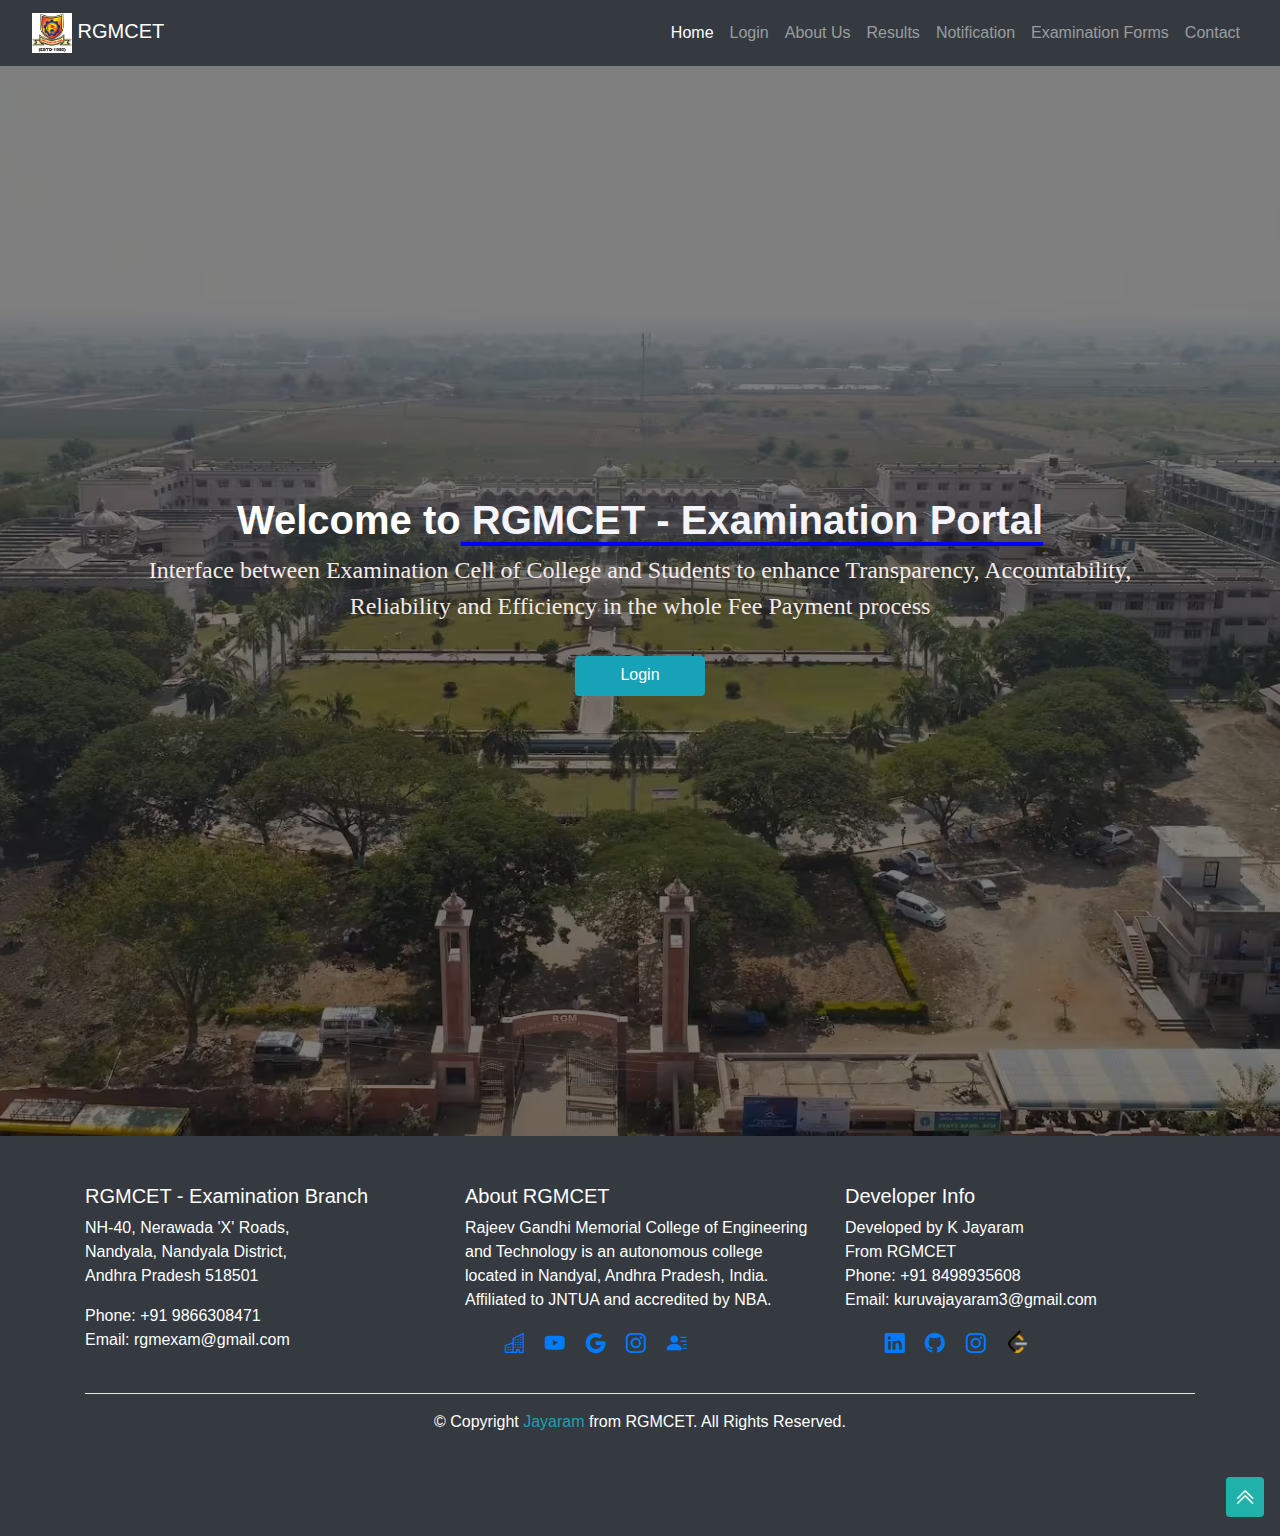
<file: index.html>
<!DOCTYPE html>
<html lang="en">
<head>
  <meta charset="UTF-8">
  <meta name="viewport" content="width=device-width, initial-scale=1">
  <title>RGMCET Examination Portal</title>
  <link rel="shortcut icon" href="./images/rgm-icon.jpeg" type="image/x-icon">
  <link rel="stylesheet" href="https://cdn.jsdelivr.net/npm/bootstrap-icons@1.13.1/font/bootstrap-icons.min.css">
  <link rel="stylesheet" href="https://cdn.jsdelivr.net/npm/bootstrap@4.6.2/dist/css/bootstrap.min.css">
  <link rel="stylesheet" href="./styles.css">
</head>
<body>

  <!-- Navbar -->
  <nav class="navbar navbar-expand-lg navbar-dark bg-dark fixed-top">
    <a class="navbar-brand ml-3" href="#"><img src="./images/rgm-icon.jpeg" style="width: 40px;" alt="logo"> RGMCET</a>
    <button class="navbar-toggler" type="button" data-toggle="collapse" data-target="#navbarNav">
      <span class="navbar-toggler-icon"></span>
    </button>
    <div class="collapse navbar-collapse ml-auto mr-3" id="navbarNav">
      <ul class="navbar-nav ml-auto">
        <li class="nav-item active"><a class="nav-link" href="./index.html">Home</a></li>
        <li class="nav-item"><a class="nav-link" href="./login-page.html">Login</a></li>
        <li class="nav-item"><a class="nav-link" href="./about.html">About Us</a></li>
        <li class="nav-item"><a class="nav-link" href="https://rgmexams.co.in/Results.php">Results</a></li>
        <li class="nav-item"><a class="nav-link" href="https://rgmexams.co.in/Examinations.php">Notification</a></li>
        <li class="nav-item"><a class="nav-link" href="https://rgmexams.co.in/Generate_Form.php">Examination Forms</a></li>
        <li class="nav-item"><a class="nav-link" href="./contact.html">Contact</a></li>
      </ul>
    </div>
  </nav>

  <!-- Hero Section with Background -->
  <div class="bg-container" id="top">
    <div class="overlay"></div>
    <div class="middle-container text-white text-center">
    <h1>Welcome to<span> RGMCET - Examination Portal</span></h1>
      <p>Interface between Examination Cell of College and Students to enhance Transparency, Accountability, Reliability and Efficiency in the whole Fee Payment process</p>
      <a href="./login-page.html" class="btn button btn-info mt-3">Login</a>
    </div>
  </div>

  <!-- Footer -->
  <footer class="bg-dark text-white pt-5 ">
    <div class="container">
      <div class="row">

        <!-- RGMCET Examination Details -->
        <div class="col-md-4">
          <h5>RGMCET - Examination Branch</h5>
          <p>NH-40, Nerawada 'X' Roads,<br>Nandyala, Nandyala District,<br>Andhra Pradesh 518501</p>
          <p>Phone: +91 9866308471<br>Email: rgmexam@gmail.com</p>
        </div>

        <!-- About RGM -->
        <div class="col-md-4">
          <h5>About RGMCET</h5>
          <p>Rajeev Gandhi Memorial College of Engineering and Technology is an autonomous college located in Nandyal, Andhra Pradesh, India. Affiliated to JNTUA and accredited by NBA.</p>
          <ul>
            <a href="https://en.wikipedia.org/wiki/Rajeev_Gandhi_Memorial_College_of_Engineering_and_Technology" ><i class="bi bi-buildings mr-3 icons"></i></a>
            <a href="https://www.youtube.com/results?search_query=rgm+engineering+college+nandyal"><i class="bi bi-youtube mr-3 icons"></i></a>
            <a  href="https://www.rgmcet.edu.in/"><i class="bi bi-google mr-3 icons"></i></a>
            <a href="https://www.instagram.com/rgmcet09/"><i class="bi bi-instagram mr-3 icons"></i></a>
            <a href="#"><i class="bi bi-person-lines-fill icons"></i></a>
          </ul>
        </div>

        <!-- Developer Details -->
        <div class="col-md-4">
          <h5>Developer Info</h5>
          <p>Developed by K Jayaram <br>From RGMCET <br>Phone: +91 8498935608 <br>Email: kuruvajayaram3@gmail.com</p>
          <ul >
            <a href="https://www.linkedin.com/in/jaya-ram-774646314/" ><i class="bi bi-linkedin mr-3 icons"></i></a>
            <a href="https://github.com/Jayaram5685"><i class="bi bi-github icons mr-3 icons"></i></a>
            <a  href="https://www.instagram.com/__jai__56_/"><i class="bi bi-instagram mr-3 icons"></i></a>
            <a href="https://leetcode.com/u/jayaram_5685/"><img src="./images/leetcode.png" width="23px" class="mb-2" alt="leetcode"></a>
          </ul>
        </div>

      </div>
      <hr class="bg-white">
      <p class="text-center mb-0">© Copyright <span class="text-info">Jayaram</span> from RGMCET. All Rights Reserved.</p>
    </div>
    <br><br>
    <div class="d-flex justify-content-end mr-3">
        <a href="#top"> <i class="bi bi-chevron-double-up arrow"></i>
    </a>
    </div>
    <br>
  </footer>
  <!-- Scripts -->
  <script src="https://cdn.jsdelivr.net/npm/jquery@3.5.1/dist/jquery.slim.min.js"></script>
  <script src="https://cdn.jsdelivr.net/npm/popper.js@1.16.1/dist/umd/popper.min.js"></script>
  <script src="https://cdn.jsdelivr.net/npm/bootstrap@4.6.2/dist/js/bootstrap.min.js"></script>
</body>
</html>
</file>
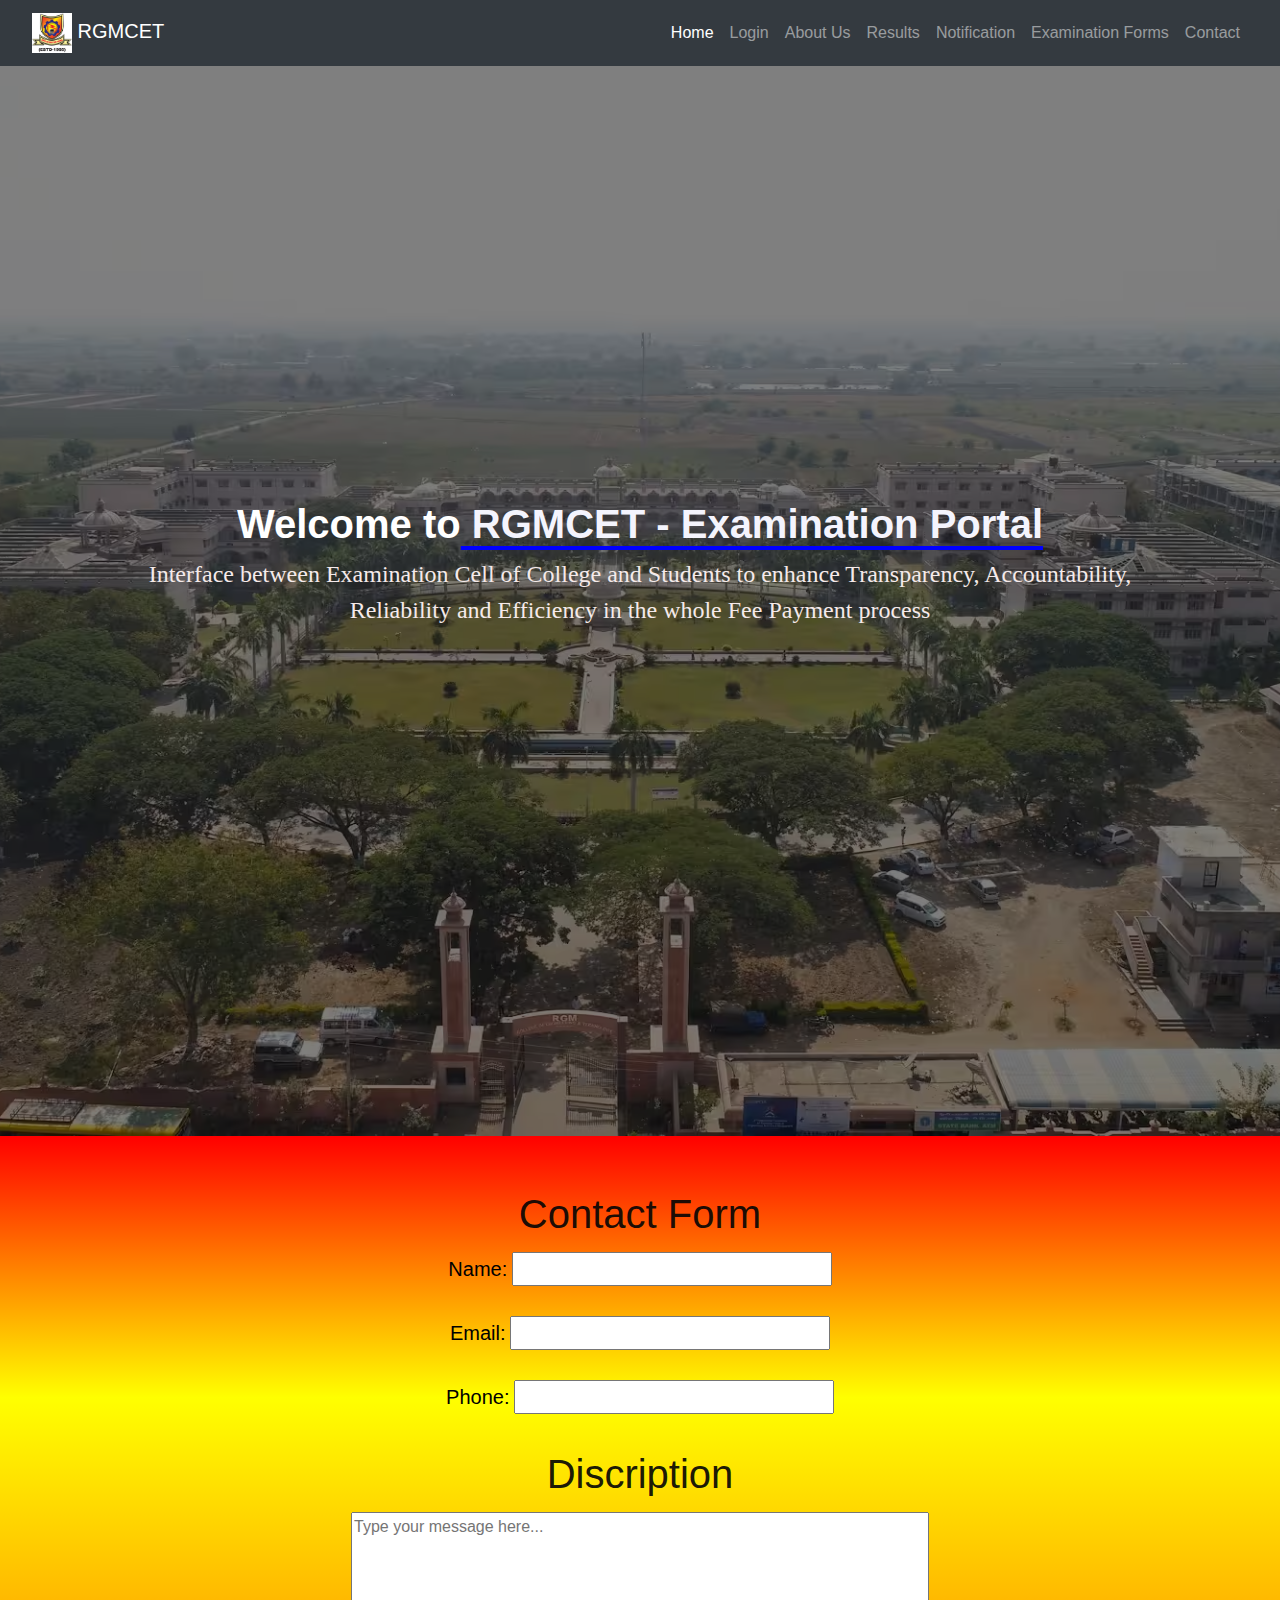
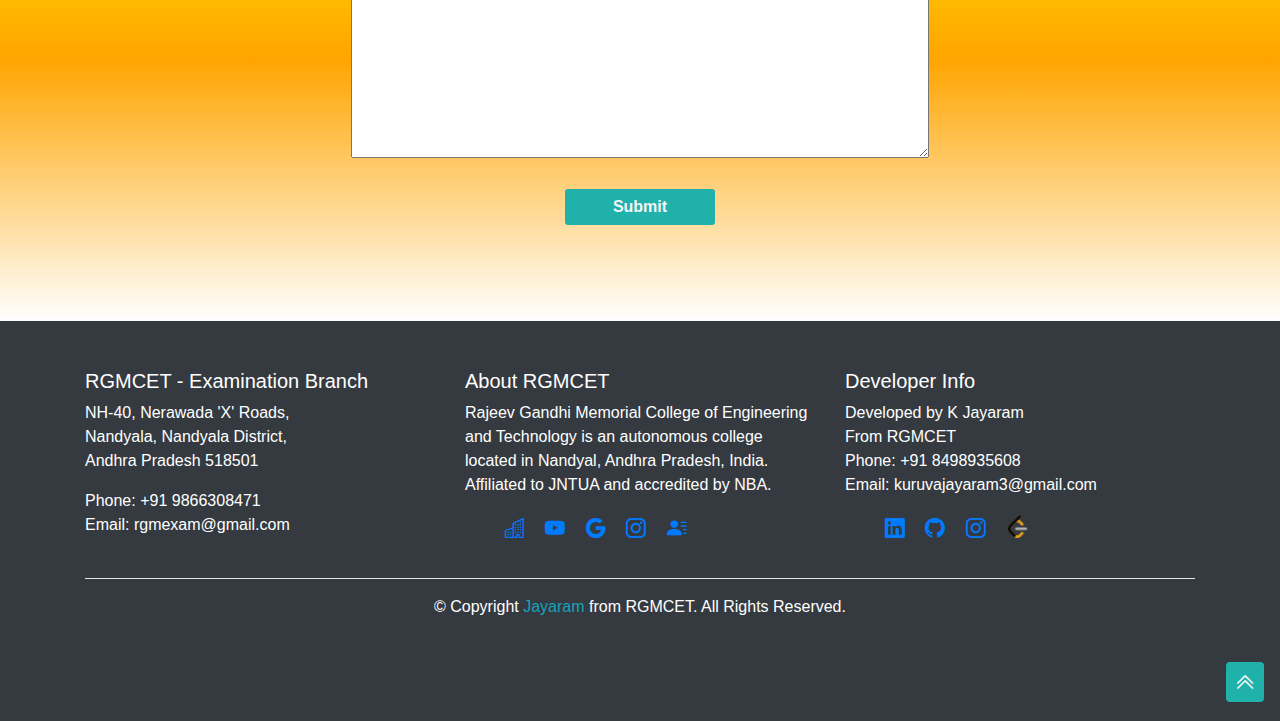
<file: contact.html>
<!DOCTYPE html>
<html lang="en">
<head>
  <meta charset="UTF-8">
  <meta name="viewport" content="width=device-width, initial-scale=1">
  <title>RGMCET Examination Portal</title>
  <link rel="shortcut icon" href="./images/rgm-icon.jpeg" type="image/x-icon">
  <link rel="stylesheet" href="https://cdn.jsdelivr.net/npm/bootstrap-icons@1.13.1/font/bootstrap-icons.min.css">
  <link rel="stylesheet" href="https://cdn.jsdelivr.net/npm/bootstrap@4.6.2/dist/css/bootstrap.min.css">
  <link rel="stylesheet" href="./styles.css">
</head>
<body>

  <!-- Navbar -->
  <nav class="navbar navbar-expand-lg navbar-dark bg-dark fixed-top">
    <a class="navbar-brand ml-3" href="#"><img src="./images/rgm-icon.jpeg" style="width: 40px;" alt="logo"> RGMCET</a>
    <button class="navbar-toggler" type="button" data-toggle="collapse" data-target="#navbarNav">
      <span class="navbar-toggler-icon"></span>
    </button>
    <div class="collapse navbar-collapse ml-auto mr-3" id="navbarNav">
      <ul class="navbar-nav ml-auto">
        <li class="nav-item active"><a class="nav-link" href="./index.html">Home</a></li>
        <li class="nav-item"><a class="nav-link" href="./login-page.html">Login</a></li>
        <li class="nav-item"><a class="nav-link" href="./about.html">About Us</a></li>
        <li class="nav-item"><a class="nav-link" href="https://rgmexams.co.in/Results.php">Results</a></li>
        <li class="nav-item"><a class="nav-link" href="https://rgmexams.co.in/Examinations.php">Notification</a></li>
        <li class="nav-item"><a class="nav-link" href="https://rgmexams.co.in/Generate_Form.php">Examination Forms</a></li>
        <li class="nav-item"><a class="nav-link" href="./contact.html">Contact</a></li>
      </ul>
    </div>
  </nav>

  <!-- Hero Section with Background -->
  <div class="bg-container" id="top">
    <div class="overlay"></div>
    <div class="middle-container text-white text-center">
    <h1>Welcome to<span> RGMCET - Examination Portal</span></h1>
      <p>Interface between Examination Cell of College and Students to enhance Transparency, Accountability, Reliability and Efficiency in the whole Fee Payment process</p>
      <br>
      <br>
    
      <!-- <a href="./login-page.html" class="btn button btn-info mt-3">Login</a> -->
    </div>
  </div>


    <div class="contact d-flex flex-column text-center pt-5 pb-5 ">
          
        <h1>Contact Form</h1>
            <form id="contactForm">
                <label for="name">Name:</label>
                <input type="text" id="name" required><br><br>

                <label for="email">Email:</label>
                <input type="email" id="email" required><br><br>

                <label for="phone">Phone:</label>
                <input type="tel" id="phone" pattern="[6-9][0-9]{9}" required><br><br>

                <h1>Discription</h1>

                <textarea name="" id="message" cols="60" placeholder="Type your message here..." rows="10"></textarea> <br><br>

                <button type="submit">Submit</button>
            </form>
            <br>
            <br>

    </div>


  <!-- Footer -->
  <footer class="bg-dark text-white pt-5 ">
    <div class="container">
      <div class="row">

        <!-- RGMCET Examination Details -->
        <div class="col-md-4">
          <h5>RGMCET - Examination Branch</h5>
          <p>NH-40, Nerawada 'X' Roads,<br>Nandyala, Nandyala District,<br>Andhra Pradesh 518501</p>
          <p>Phone: +91 9866308471<br>Email: rgmexam@gmail.com</p>
        </div>

        <!-- About RGM -->
        <div class="col-md-4">
          <h5>About RGMCET</h5>
          <p>Rajeev Gandhi Memorial College of Engineering and Technology is an autonomous college located in Nandyal, Andhra Pradesh, India. Affiliated to JNTUA and accredited by NBA.</p>
          <ul>
            <a href="https://en.wikipedia.org/wiki/Rajeev_Gandhi_Memorial_College_of_Engineering_and_Technology" ><i class="bi bi-buildings mr-3 icons"></i></a>
            <a href="https://www.youtube.com/results?search_query=rgm+engineering+college+nandyal"><i class="bi bi-youtube mr-3 icons"></i></a>
            <a  href="https://www.rgmcet.edu.in/"><i class="bi bi-google mr-3 icons"></i></a>
            <a href="https://www.instagram.com/rgmcet09/"><i class="bi bi-instagram mr-3 icons"></i></a>
            <a href="#"><i class="bi bi-person-lines-fill icons"></i></a>
          </ul>
        </div>

        <!-- Developer Details -->
        <div class="col-md-4">
          <h5>Developer Info</h5>
          <p>Developed by K Jayaram <br>From RGMCET <br>Phone: +91 8498935608 <br>Email: kuruvajayaram3@gmail.com</p>
          <ul >
            <a href="https://www.linkedin.com/in/jaya-ram-774646314/" ><i class="bi bi-linkedin mr-3 icons"></i></a>
            <a href="https://github.com/Jayaram5685"><i class="bi bi-github icons mr-3 icons"></i></a>
            <a  href="https://www.instagram.com/__jai__56_/"><i class="bi bi-instagram mr-3 icons"></i></a>
            <a href="https://leetcode.com/u/jayaram_5685/"><img src="./images/leetcode.png" width="23px" class="mb-2" alt="leetcode"></a>
          </ul>
        </div>

      </div>
      <hr class="bg-white">
      <p class="text-center mb-0">© Copyright <span class="text-info">Jayaram</span> from RGMCET. All Rights Reserved.</p>
    </div>
    <br><br>
    <div class="d-flex justify-content-end mr-3">
        <a href="#top"> <i class="bi bi-chevron-double-up arrow"></i>
    </a>
    </div>
    <br>
  </footer>
  <!-- Scripts -->
  <script src="https://cdn.jsdelivr.net/npm/jquery@3.5.1/dist/jquery.slim.min.js"></script>
  <script src="https://cdn.jsdelivr.net/npm/popper.js@1.16.1/dist/umd/popper.min.js"></script>
  <script src="https://cdn.jsdelivr.net/npm/bootstrap@4.6.2/dist/js/bootstrap.min.js"></script>
</body>
</html>
</file>
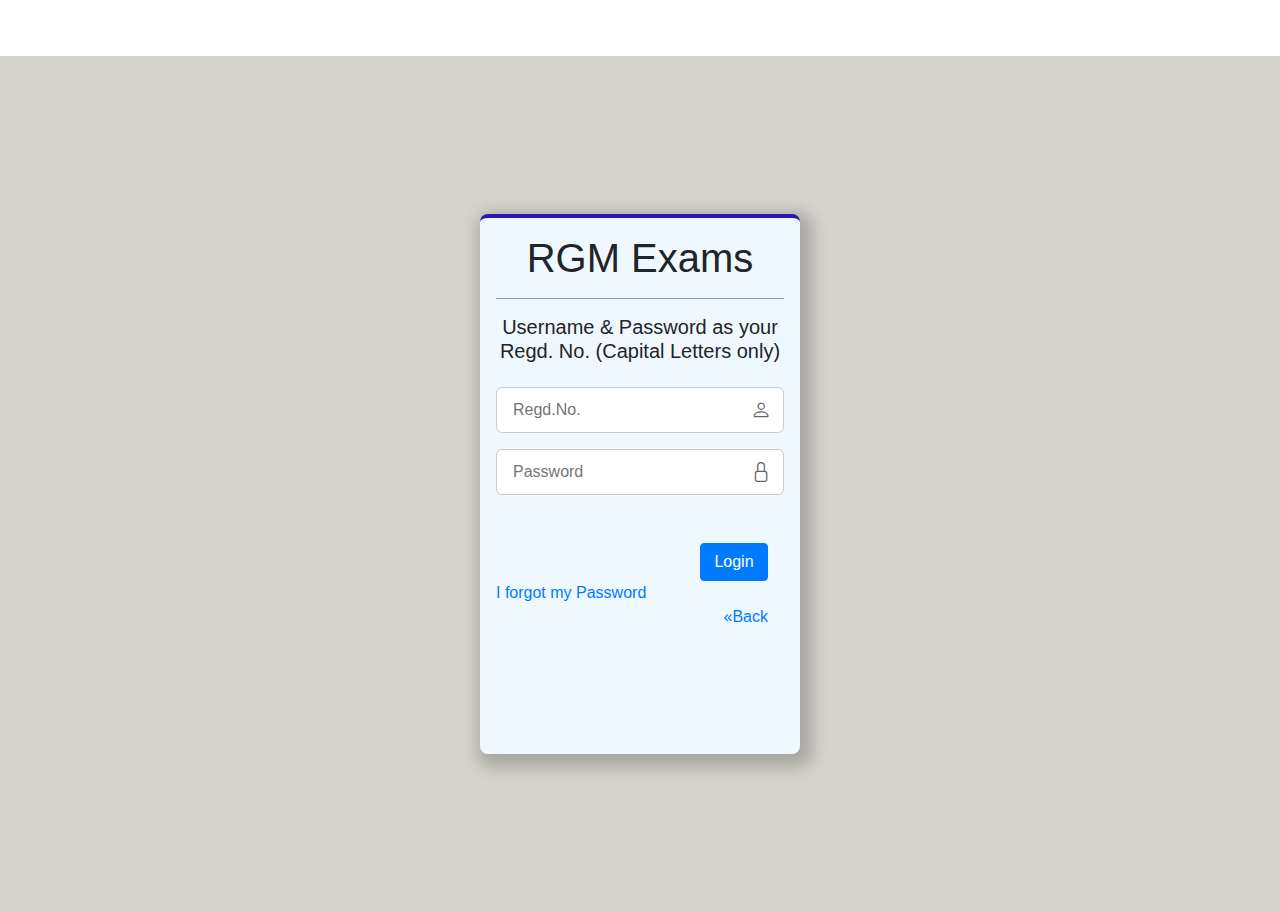
<file: login-page.html>
<!DOCTYPE html>
<html lang="en">
<head>
  <meta charset="UTF-8">
  <meta name="viewport" content="width=device-width, initial-scale=1">
  <title>RGMCET Examination Portal- Login</title>
  <link rel="shortcut icon" href="./images/rgm-icon.jpeg" type="image/x-icon">
  <link rel="stylesheet" href="https://cdn.jsdelivr.net/npm/bootstrap-icons@1.13.1/font/bootstrap-icons.min.css">
  <link rel="stylesheet" href="https://cdn.jsdelivr.net/npm/bootstrap@4.6.2/dist/css/bootstrap.min.css">
  <link rel="stylesheet" href="./styles.css">
</head>
<body>
   <div class="login-container">
        <div class="login-section text-center p-3">
            <form>
                <h1>RGM <span>Exams</span></h1>
                <hr>
                <h5>Username & Password as your Regd. No. (Capital Letters only)</h5>

                <!-- Regd.No. with icon -->
                <div class="input-wrapper mt-4">
                    <input type="text" id="regno" class="inputs" placeholder="Regd.No." name="Regno">
                    <span class="login-icon"><i class="bi bi-person"></i></span>
                </div>

                <!-- Password with icon -->
                <div class="input-wrapper mt-3">
                    <input type="password" id="password" class="inputs" placeholder="Password">
                    <span class="login-icon"><i class="bi bi-lock"></i></span>
                </div>
                <p id="error"></p>

                <!-- Login BUtton -->
                 <div class="d-flex flex-row justify-content-end mr-3 pt-2">
                    <button class="btn btn-primary mt-4 w-25" id="button">Login</button>
                 </div>
                <div class="d-flex justify-content-start">
                    <a href="#">I forgot my Password</a>
                </div>

                <div class="d-flex justify-content-end mr-3">
                    <a href="./index.html">&laquo;Back</a>
                </div>
            </form>  
        
        </div>
</div>


  <!-- scripts -->
   <script src="script.js"></script>
  <script src="https://cdn.jsdelivr.net/npm/jquery@3.5.1/dist/jquery.slim.min.js"></script>
  <script src="https://cdn.jsdelivr.net/npm/popper.js@1.16.1/dist/umd/popper.min.js"></script>
  <script src="https://cdn.jsdelivr.net/npm/bootstrap@4.6.2/dist/js/bootstrap.min.js"></script>
</body>
</html>
</file>
<file: styles.css>
/* Background with image + dark overlay */
/* *{
  margin: 0;
  padding: 0;
  box-sizing: border-box;
} */
.bg-container {
  background-image: url('./images/rajeev.avif'); 
  background-size: cover;
  background-position: center;
  position: relative;
  height: 120vh;
  display: flex;
  align-items: center;
  justify-content: center;
}

.overlay {
  position: absolute;
  top: 0;
  left: 0;
  height: 100%;
  width: 100%;
  background-color: rgba(0, 0, 0, 0.5);
  z-index: 1;
}

.middle-container {
  position: relative;
  z-index: 2;
  max-width: 80%;
}

.middle-container h1 {
  font-size: 2.5rem;
  font-weight: bold;
}
.middle-container p{
    color: rgb(245, 234, 234);
    font-size: 24px;
    font-family: "Roboto";
}

.middle-container span {
  color: #f4f4fd;
  text-underline-offset: 8px;
  text-decoration: underline;
  text-decoration-color: blue;
}

.button{
    height: 40px;
    width: 130px;
    cursor: pointer;

}
.button:hover{
    background-color: rgba(71, 86, 185, 0.771);
    transition:all 2s ease-in-out;
}

.icons{
    font-size: 20px;
}

.login-container{
    height: 95vh;
    background-color: rgb(212, 212, 204);
    background-size: cover;
    display: flex;
    justify-content: center;
    align-items: center;    
}
.login-section{
    height: 60vh;
    width: 25vw;
    background-color: rgb(240, 248, 255);
    box-shadow: 5px 6px 15px 8px rgba(0, 0, 0, 0.2);
    border-radius: 8px;
    border-top: 4px solid hsl(248, 81%, 39%); 
}

.login-section hr{
    height: 0.5px;
    background-color: rgba(1, 5, 5, 0.312);
}
.login-section h1 span{
    font-weight: 400;
}

.input-wrapper {
  display: flex;
  align-items: center;
  justify-content: space-between;
  border: 1px solid #ccc;
  border-radius: 6px;
  padding: 6px 12px;
  background-color: #fff;
  max-width: 320px;
  margin: 0 auto;
}

.inputs {
  border: none;
  outline: none;
  flex-grow: 1;
  padding: 4px;
  font-size: 16px;
}

.login-icon i {
  font-size: 20px;
  color: hsla(0, 0%, 33%, 0.916);
}
.arrow{
    background-color:lightseagreen;
    border-radius: 4px;
    color: white;
    padding: 9px;
    font-size: 20px;
    font-weight: bold;
    cursor: pointer;
}
.arrow:hover{
    background-color: rgba(9, 103, 103, 0.644);
    transition: all 0.3s ease-in-out;
}
.carousel-inner{
  height: 600px;
}

body {
  padding-top: 56px; /* or the height of your navbar */
}

.about-history{
  background-color: #fff;
  height: 70vh;
  background-size: cover;
  padding: 80px;


}
.history{
  color: orange;
  font-weight: bold;
  font-family: "Roboto";
}
.about-history h1{
  font-family: "Roboto";
  font-weight: bold;
  font-size: 39px;
  padding-bottom: 3px;
}
.about-history p{
  font-size: 16px;
}



.education {
  background-color: #e6113cec;
  height: 120vh;
  background-size: cover;
  padding: 48px;
}

.education h1 span{
  color: #fff;
  font-family: "Roboto";
  font-weight: 600;
}
.education h1{
  color: black;
  font-family: "Roboto";
  padding-top: 60px;
  padding-left: 38px;
  font-weight: bold;
}

.education ul{
  padding: 6px;
  padding-left: 60px;
  color: antiquewhite;
  list-style-type:square;
  font-size: 18px;
}

.management{
  height: 160vh;
  background-color: hsl(240, 20%, 99%);
  /* text-align: center; */
  padding: 25px;
}
.management h1{
  text-align: center;
    font-size: 48px;
  color: rgb(255, 89, 0);
}

 .management image{
  width: 100px;
  height: 30px;
  padding-left: 20px;
}
.chairman{
  padding-top: 5px;
  padding-left: 50px;
  padding-right: 60px;
}
.chairman p{
  font-size: 18px;
  padding-top: 10px;
  padding-left: 38px;
  padding-right: 30px;
  
}
.chairman h1{
  font-family: "Roboto";
  text-align: left;
  padding-bottom: 5px;
  padding-left: 38px;
  color: black;
  font-weight: bold;
  font-size: 43px;
  padding-top: 16px;
}
.chairman h1 span{
  font-weight: 500;
  color: rgb(255, 89, 0);
}
.admins{
  padding-top: 49px;
  padding-bottom: 60px;
}
.admins h1{
  font-family: "Roboto";
  text-decoration: dotted;
  font-size: 40px;
  font-weight: 550;
  color: orangered;
  text-align: center;
  padding-top: 50px;
  padding-bottom: 50px;
}

.admins p{
  text-align: center;
}
.admins h3{
  text-align: center;
}
.adm p{
  font-size: 16px;
}

.error {
    color:white;
    font-size: 14px;
    background-color: rgba(227, 12, 12, 0.79);
    height: 4vh;
    width: 12vw;
    text-align: center;
    margin-left: 80px;
    align-items: center;
}

.contact{
  background: linear-gradient(red,yellow,orange,white);
}
.contact input{
  padding-top: 5px;
  width: 25vw;
}

.contact label{
  color: black;
  font-size: 20px;
  font-weight: 500;
}
.contact h1{
  color: rgba(6, 6, 6, 0.929);
  font-size: 40px;
  font-weight: 500;
  padding: 6px;
  margin-bottom: 8px;
}

.contact p{
  font-size: 32px;
  color: black;
  font-weight: 500;
}

.contact button{
  background-color:lightseagreen;
  width: 150px;
  padding: 6px;
  color: hwb(240 96% 1%);
  font-weight: bold;
  cursor: pointer;
  border-radius: 3px;
  border: 0 none;
}

.contact button:hover{
  background-color: orangered;
  transition: all ease-in-out 2s;
}
</file>
